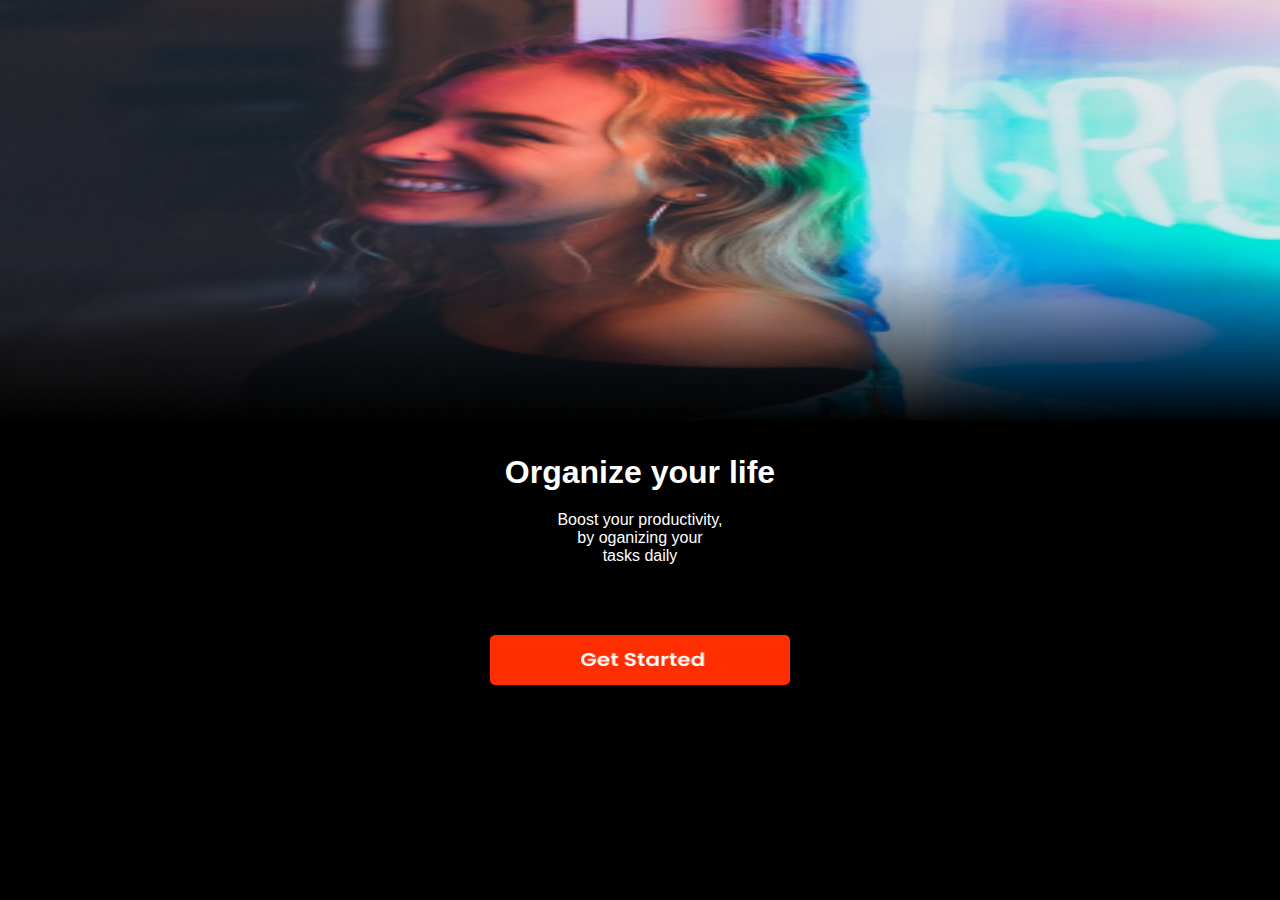
<file: index.html>
<!DOCTYPE html>
<html>
    <head>
        <meta charset="utf-8" />
        <title>Todo-List App</title>
        <link rel="stylesheet" href="style.css"/>
        <link href="https://fonts.googleapis.com/css2?family=Poppins:wght@400;500;600&display=swap" rel="stylesheet">
    </head>
    <body>
         <div class="container home">
             <img src="images/backgrd-img.png" alt="background-image"/>
             <div>
                <h1>Organize your life</h1>
                <p>Boost your productivity, <br/> by oganizing your <br/>tasks daily</p>
             </div>
             <div class="get-started"><img src="images/get-started.png" alt="get-started" class="start-btn"/></div>
         </div>

         <script src="script.js"></script>
    </body>
</html>
</file>
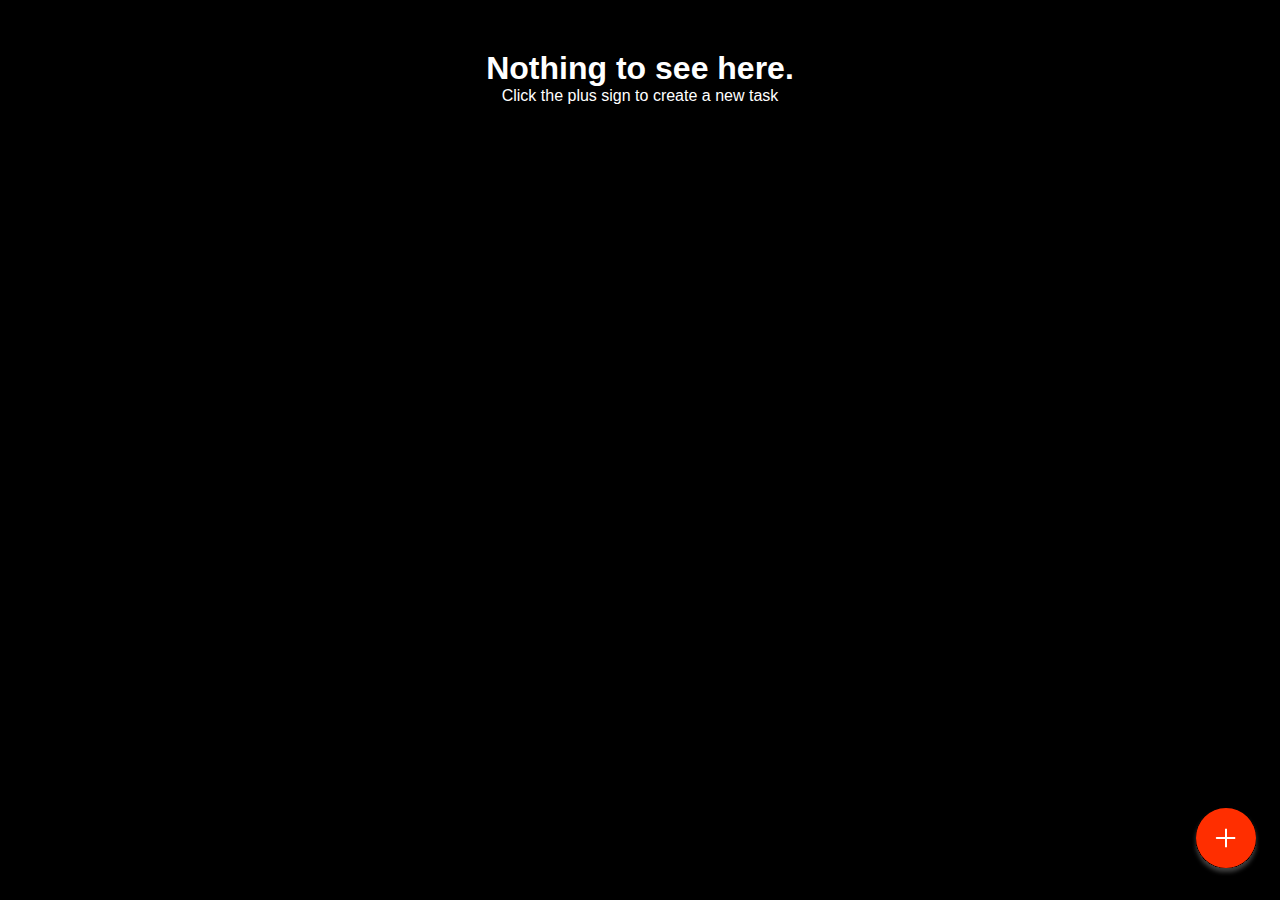
<file: click.html>
<!DOCTYPE html>
<html>
    <head>
        <meta charset="utf-8" />
        <title>Todo-List App</title>
        <link rel="stylesheet" href="style.css"/>
        <link href="https://fonts.googleapis.com/css2?family=Poppins:wght@400;500;600&display=swap" rel="stylesheet">
    </head>
    <body>
         <div class="container click">
             <div class="click-header">
                <h1>Nothing to see here.</h1>
                <p>Click the plus sign to create a new task</p>
             </div>
             <div class="click-btn"><img src="images/add-button.svg" class="add-btn"/></div>
         </div>

         <script src="script.js"></script>
    </body>
</html>
</file>
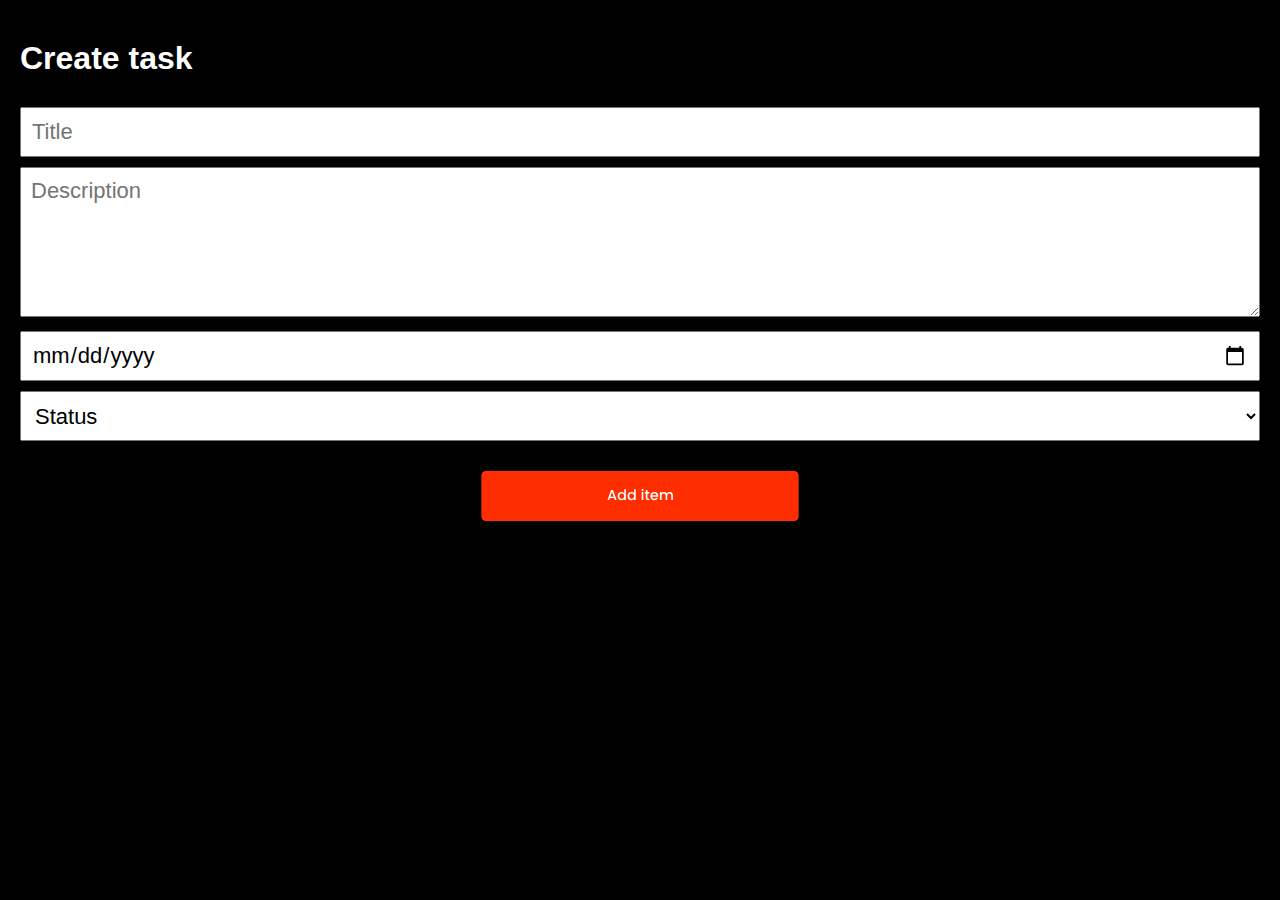
<file: create-task.html>
<!DOCTYPE html>
<html>
    <head>
        <meta charset="utf-8" />
        <title>Todo-List App</title>
        <link rel="stylesheet" href="style.css"/>
        <link href="https://fonts.googleapis.com/css2?family=Poppins:wght@400;500;600&display=swap" rel="stylesheet">
        <link rel="stylesheet" href="https://use.fontawesome.com/releases/v5.14.0/css/all.css" integrity="sha384-HzLeBuhoNPvSl5KYnjx0BT+WB0QEEqLprO+NBkkk5gbc67FTaL7XIGa2w1L0Xbgc" crossorigin="anonymous">
    </head>
    <body>
         <div class="container create-task">
            <h1>Create task</h1>

            <form>
                <p><input type="text" class="title-field" placeholder="Title" required/></p>
                <p><textarea type="text" class="description-field" placeholder="Description" rows="4" required></textarea></p>
                <p><input type="date" class="date-field" placeholder="Due date" required/></p>
                <p>
                   <select class="status-field" required>
                       <option value="">Status</option>
                       <option value="In-Progress">In-progress</option>
                       <option value="Due">Due</option>
                       <option value="Done">Done</option>
                   </select>
                </p>

                <p class="add-item"><img src="images/add-item.svg" alt="add-item" class="add-item-btn"/></p>
            </form>
         </div>

         <div class="container tasks d-none">
             <p class="icon"><i class="fa fa-chevron-left" aria-hidden="true"></i></p>
            <h1>Your tasks</h1>
           
                <div class="tasks-container">
                    <div class="task">
                        <p class="due-date">Due on April 22nd</p>
                        <h2>My UI Design Assignment</h2>
                        <p class="created-date">Tuesday April 1 2022</p>
                        <p class="status in-progress">In-Progress</p>
                    </div>
                    <div class="task">
                        <p class="due-date">Due on April 21st</p>
                        <h2>Go to the Gym</h2>
                        <p class="created-date">Tuesday April 3 2022</p>
                        <p class="status done">Done</p>
                    </div>
                    <div class="task">
                        <p class="due-date">Due on April 23rd</p>
                        <h2>Read a Book</h2>
                        <p class="created-date">Tuesday April 2 2022</p>
                        <p class="status due">Due</p>
                    </div>
                    <div class="task">
                        <p class="due-date">Due on April 24th</p>
                        <h2>Visit Grandparents</h2>
                        <p class="created-date">Tuesday April 4 2022</p>
                        <p class="status in-progress">In-Progress</p>
                    </div>
                
            </div>

            <div class="task-btn"><img src="images/add-button.svg" alt="add-button" class="task-add-btn"/></div>
         </div>

         <script src="script.js"></script>
    </body>
</html>
</file>
<file: style.css>
*{
    margin: 0;
    padding: 0;
    box-sizing: border-box;
}
body{
    background-color: #000;
    color: #fff;
    max-height: 100vh;
}
.home{
    text-align: center;
}
.home h1, .tasks h2{
    font-family: "Poppins:wght@600", sans-serif;
}
.home p, .click-header p, input, textarea{
    font-family: "Poppins:wght@400", sans-serif;
}
.home img{
    width: 100%;
    height: 450px;
}
.get-started{
    margin-top: 70px;
}
.home p{
    margin-top: 20px;
}
.get-started img{
    width: 300px;
    height: 50px;
    cursor: pointer;
}
.click-header{
    margin-top: 50px;
    text-align: center;
}
.click-header h1, .create-task h1, .created-date, .tasks h1{
    font-family: "Poppins:wght@500", sans-serif;
}
.click-btn{
    position: absolute;
    right: 20px;
    bottom: 20px;
}
.add-btn, .add-item-btn, .task-add-btn, .fa{
    cursor: pointer;
}
.create-task, .tasks{
    padding: 20px;
    padding-top: 40px;
}
.icon{
    margin-bottom: 20px;
    padding-left: 20px;
    font-size: 30px;
}
.create-task h1, .tasks h1{
    margin-bottom: 30px;
}
.create-task input, textarea, select{
    margin-bottom: 10px;
    width: 100%;
    height: 50px;
    padding: 10px;
    font-size: 22px;
}
.add-item{
    margin-top: 20px;
}
.add-item img{
    width: 100%;
    height: 50px;
}
textarea{
    height: 150px;
}
.task{
    width: 100%;
    height: 120px;
    background-color: rgb(26, 24, 24);
    margin-bottom: 10px;
    padding: 10px;
}
.task h2{
    margin-top: 5px;
    margin-bottom: 5px;
}
.due-date{
    background-color: rgba(15, 196, 15, 0.11);
    padding: 5px;
    width: 110px;
    text-align: center;
    font-size: 12px;
    color: green;
    font-weight: bolder;
}
.status{
    padding: 5px;
    width: 110px;
    text-align: center;
    font-size: 12px;
    font-weight: bolder;
    float: right;
}
.task-btn{
    margin-top: 30px;
    text-align: right;
    padding-right: 20px;
}
.d-none{
    display: none;
}
.in-progress{
    background-color: rgba(255, 255, 0, 0.096);
    color: rgb(155, 155, 22);
}
.done{
    background-color: rgba(15, 196, 15, 0.11);
    color: green;
}
.due{
    background-color: rgba(255, 0, 0, 0.219);
    color: red;
}
</file>
